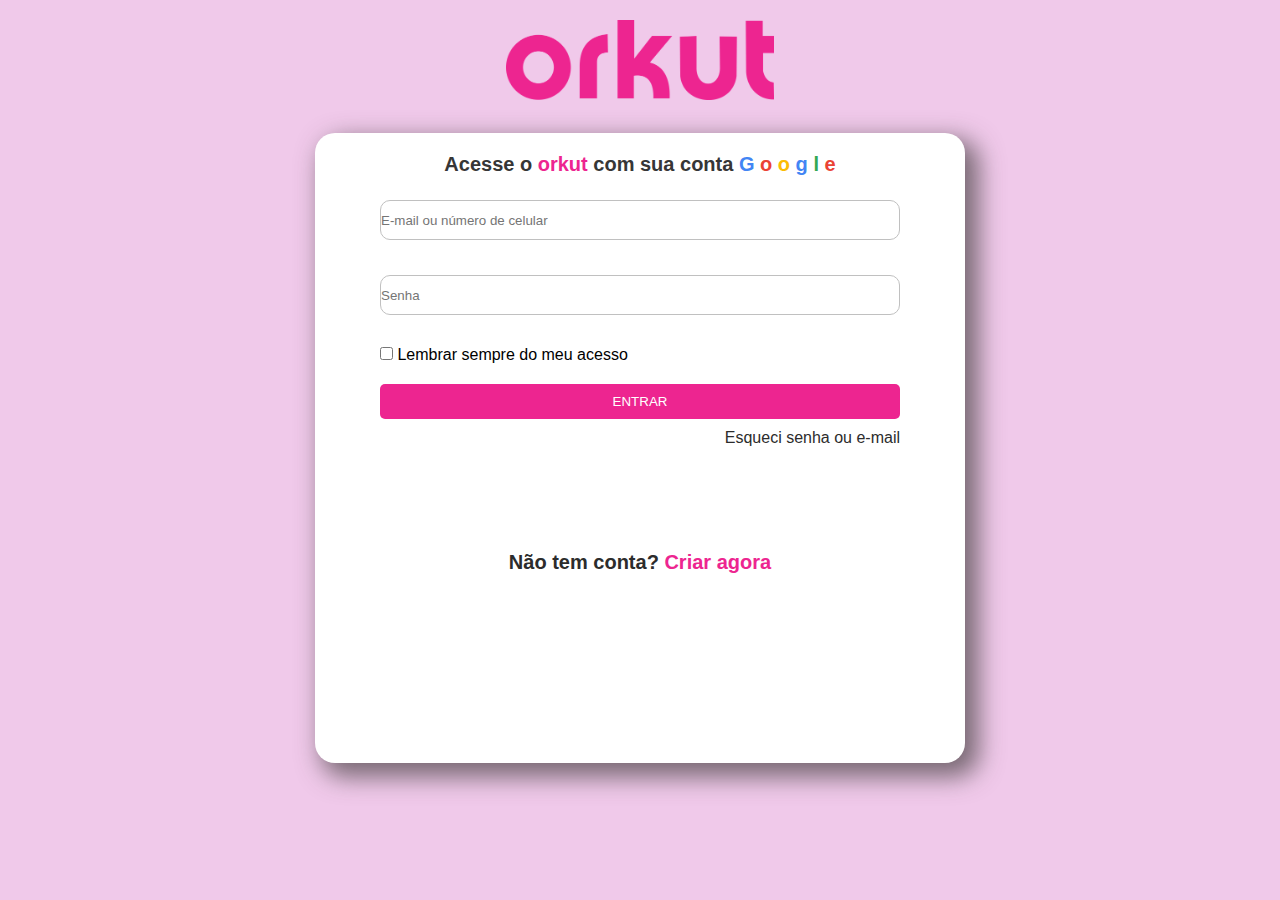
<file: index.html>
<!DOCTYPE html>
<html lang="en">
<head>
    <meta charset="UTF-8">
    <meta http-equiv="X-UA-Compatible" content="IE=edge">
    <meta name="viewport" content="width=device-width, initial-scale=1.0">
    <link rel="stylesheet" href="style/reset.css">
    <link rel="stylesheet" href="style/global.css">
    <link rel="stylesheet" href="style/Login/login.css">
    <link rel="stylesheet" href="style/Login/login-responsive.css">
    <title>ORKUT</title>
</head>
<body>
    <div class="logo">
        <img src="imgs/logo-orkut.png" alt="logo_orkut" title="logo_orkut">
    </div>
    <div class="container">
        <div class="fields">
            <div class="fields_title">
                <p id="field_title">Acesse o <span class="orkut-font-color">orkut</span> com sua conta 
                    <span style="color: #4285f4">G</span>
                    <span style="color: #ea4335">o</span>
                    <span style="color: #fbbc05">o</span>
                    <span style="color: #4285f4">g</span>
                    <span style="color: #34a853">l</span>
                    <span style="color: #ea4335">e</span>  
                </p>
            </div>
            <div class="fields_textboxs">
                <input type="email" name="" id="field_email" placeholder="E-mail ou número de celular">
                <input type="password" name="" id="field_pass" placeholder="Senha">
            </div>
            <div class="fields_remember">
                <input type="checkbox" name="" id="field_remember">
                <label for="field_remember">Lembrar sempre do meu acesso</label>
            </div>
            <div class="fields_buttons">
                <button id="btn_login" class="orkut-button-bg">ENTRAR</button>
            </div>
            <div class="fields_recovery">
                <a href="#">Esqueci senha ou e-mail</a>
            </div>
            <div class="fields_create">
                <a href="#">Não tem conta? <span class="orkut-font-color">Criar agora</span></a>
            </div>
        </div>
    </div>
</body>
</html>
</file>
<file: style/global.css>
:root {
    background-color: #F0C9EA;
    font-family: 'Segoe UI', Helvetica, Arial, sans-serif;
}

.orkut-font-color {
    color: #ed2590;
}

.orkut-font-color-default {
    color: rgb(67, 67, 67);
}

.orkut-link {
    text-decoration: none;
    font-weight: 500;
}

.orkut-button-bg {
    background-color: #ed2590;
    cursor: pointer;
}
</file>
<file: style/Login/login.css>
.container {
    width: 80%;
    max-width: 650px;
    height: 70vh;
    background-color: #FFF;
    border-radius: 20px;
    margin:auto;
    margin-top: 10px;
        box-shadow: 10px 10px 25px 4px rgba(65,61,61,0.68);
    -webkit-box-shadow: 10px 10px 25px 4px rgba(65,61,61,0.68);
    -moz-box-shadow: 10px 10px 25px 4px rgba(65,61,61,0.68);
}

.fields {
    margin: 5% 10%;
}

.fields_title {
    display: flex;
    justify-content: center;
}

.fields #field_title {
    font-size: 15px;
    font-weight: bold;
    color: rgb(54, 54, 54);
    margin-top: 20px;
    margin-bottom: 20px;
}

.fields_textboxs {
    height: 100px;  
    display: flex;
    flex-direction: column;
    justify-content: space-around;   
}

.fields_textboxs > input {
    height: 40px;
    border: 1px solid silver;
    border-radius: 10px;
    margin-bottom: 5%;
}

.fields_remember {
    margin-bottom: 20px;
}

#btn_login {
    width: 100%;
    border: none;
    color: #fff;
    padding: 10px;
    border-radius: 5px;
    margin-bottom: 10px;
    cursor: pointer;
}

.fields_recovery {
    display: flex;
    justify-content: flex-end;
    margin-bottom: 20%;
}

.fields_create {
    font-size: 20px;
    display: flex;
    justify-content: center;
    font-weight: bold;
    margin-top: 100px;
}

.fields_recovery > a, .fields_create > a {
    text-decoration: none;
    color: rgb(44, 44, 44);
}

.logo {
    display: flex;
    justify-content: center;
    margin-top: 20px;
}

.logo > img {
    height: 80px;
}
</file>
<file: style/Login/login-responsive.css>
@media screen and (min-width: 650px) {
    .container {
        margin-top: 20px;
    }

    .fields #field_title {
        font-size: 20px;
        margin-bottom: 20px;
    }

    .fields_textboxs {
        height: 150px;
    }
}
</file>
